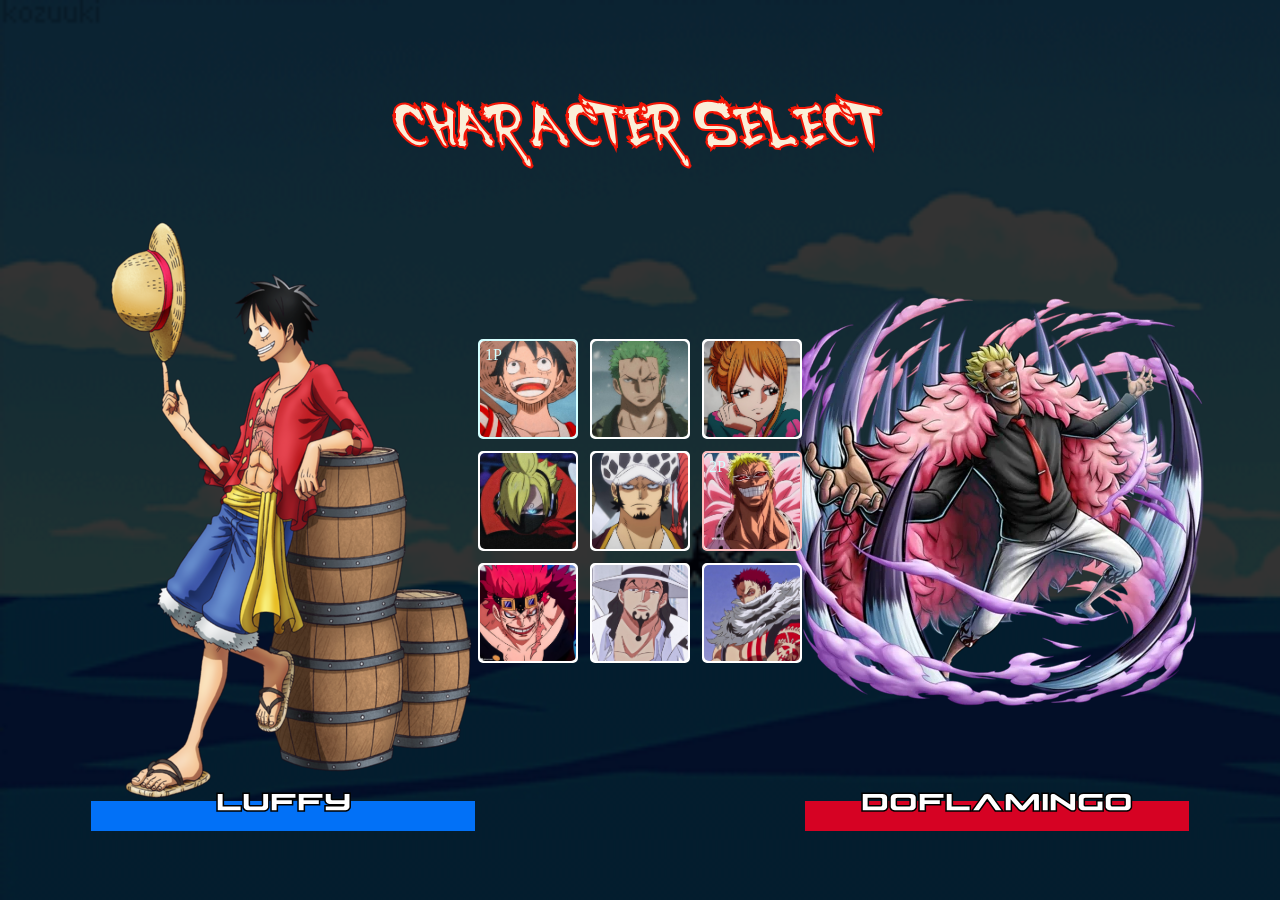
<file: index.html>
<!DOCTYPE html>
<html lang="en">
<head>
  <meta charset="UTF-8">
  <meta http-equiv="X-UA-Compatible" content="IE=edge">
  <meta name="viewport" content="width=device-width, initial-scale=1.0">
  <title>Choose your character</title>
  <link rel="stylesheet" href="./src/css/variaveis.css">
  <link rel="stylesheet" href="./src/css/reset.css">
  <link rel="stylesheet" href="./src/css/fontes.css">
  <link rel="stylesheet" href="./src/css/animacoes.css">
  <link rel="stylesheet" href="./src/css/estilos.css">
  <link rel="stylesheet" href="./src/css/responsivo.css">
</head>
<body>
  <main>
    <header class="cabecalho">
      <h1 class="titulo">Character Select</h1>
    </header>
    <div class="selecao-de-personagens">
      <div class="personagem-grande personagem-jogador-1">
        <img src="./src/imagens/luffy.png" alt="Personagem selecionado jogador 1" id="personagem-jogador-1">
        <div class="nome">
          <h2 id="nome-jogador-1">Luffy</h2>
        </div>
      </div>
      <ul class="lista-de-personagens">
        <li class="personagem selecionado" id="luffy" data-name="Luffy">
          <span class="tag">1P</span>
          <img src="./src/imagens/luffy.jpg" alt="Personagem Luffy">
        </li>

        <li class="personagem" id="zoro" data-name="Zoro">
          <span class="tag">1P</span>
          <img src="./src/imagens/zoro.jpg" alt="Personagem Zoro">
        </li>

        <li class="personagem" id="nami" data-name="Nami">
          <span class="tag">1P</span>
          <img src="./src/imagens/nami.jpg" alt="Personagem Nami">
        </li>

        <li class="personagem" id="sanji" data-name="Sanji">
          <span class="tag">1P</span>
          <img src="./src/imagens/sanji.jpg" alt="Personagem Sanji">
        </li>

        <li class="personagem" id="law" data-name="Trafalgar Law">
          <span class="tag">1P</span>
          <img src="./src/imagens/law.jpg" alt="Personagem Law">
        </li>

        <li class="personagem jogador-2-selecionado" id="doflamingo" data-name="Doflamingo">
          <span class="tag">2P</span>
          <img src="./src/imagens/doflamingo.jpg" alt="Personagem Doflamingo">
        </li>

        <li class="personagem" id="kid" data-name="Eustass Kid">
          <span class="tag">1P</span>
          <img src="./src/imagens/kid.jpg" alt="Personagem Eustass Kid">
        </li>

        <li class="personagem" id="lucci" data-name="Rob Lucci">
          <span class="tag">1P</span>
          <img src="./src/imagens/lucci.jpg" alt="Personagem Lucci">
        </li>

        <li class="personagem" id="katakuri" data-name="Katakuri">
          <span class="tag">1P</span>
          <img src="./src/imagens/katakuri.jpg" alt="Personagem Katakuri">
        </li>

      </ul>
      <div class="personagem-grande personagem-jogador-2">
        <img src="./src/imagens/doflamingo.png" alt="Personagem selecionado jogador 2" id="personagem-jogador-2">
        <div class="nome">
          <h2>Doflamingo</h2>
        </div>

      </div>
    </div>
  </main>
  <script src="./src/js/index.js"></script>
</body>
</html>
</file>
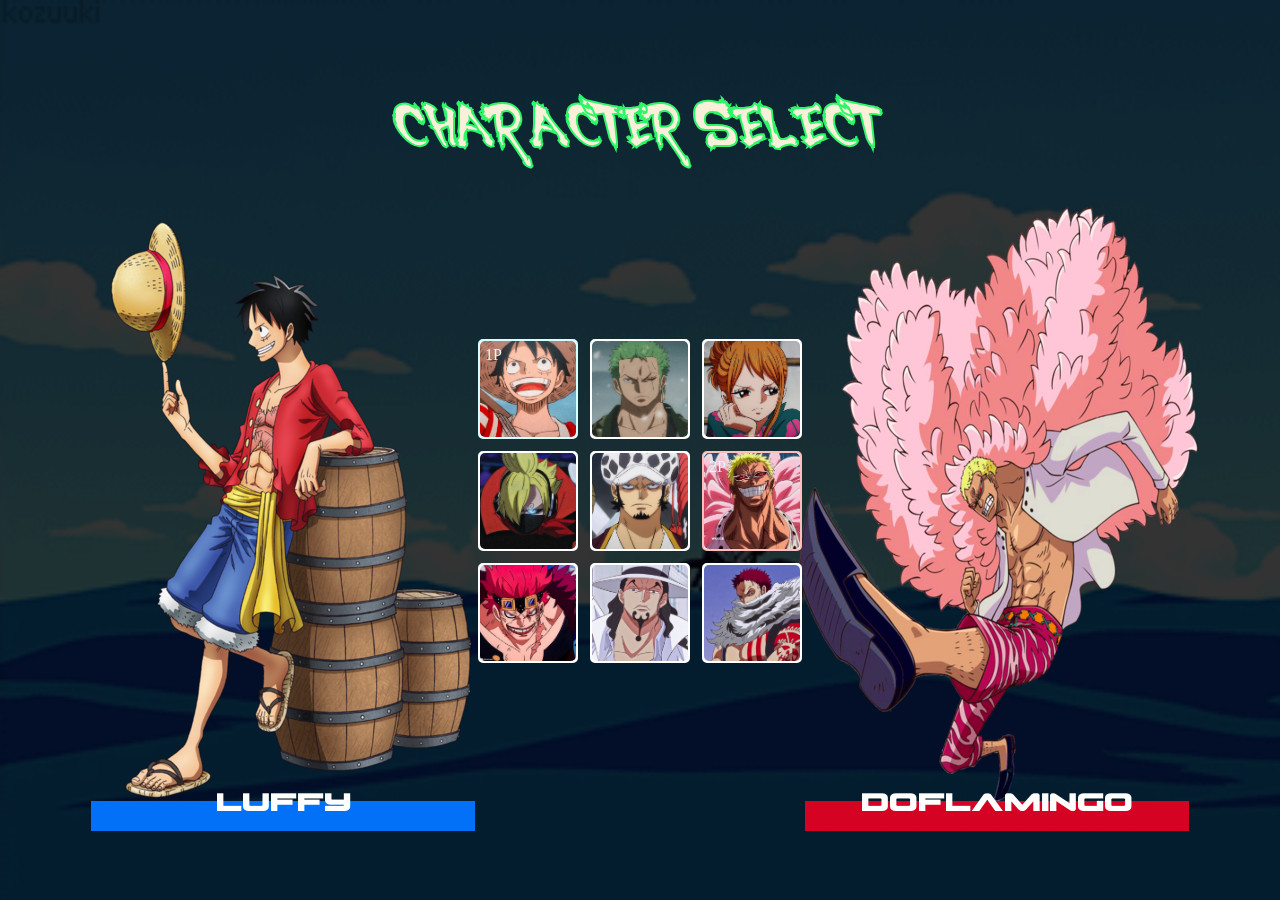
<file: WebSite/index.html>
<!DOCTYPE html>
<html lang="en">
<head>
  <meta charset="UTF-8">
  <meta http-equiv="X-UA-Compatible" content="IE=edge">
  <meta name="viewport" content="width=device-width, initial-scale=1.0">
  <title>Choose your character</title>
  <link rel="stylesheet" href="./src/css/variaveis.css">
  <link rel="stylesheet" href="./src/css/reset.css">
  <link rel="stylesheet" href="./src/css/fontes.css">
  <link rel="stylesheet" href="./src/css/animacoes.css">
  <link rel="stylesheet" href="./src/css/estilos.css">
  <link rel="stylesheet" href="./src/css/responsivo.css">
</head>
<body>
  <main>
    <header class="cabecalho">
      <h1 class="titulo">Character Select</h1>
    </header>
    <div class="selecao-de-personagens">
      <div class="personagem-grande personagem-jogador-1">
        <img src="./src/imagens/luffy.png" alt="Personagem selecionado jogador 1" id="personagem-jogador-1">
        <div class="nome">
          <h2>Luffy</h2>
        </div>
      </div>
      <ul class="lista-de-personagens">
        <li class="personagem selecionado" id="luffy" data-name="Luffy">
          <span class="tag">1P</span>
          <img src="./src/imagens/luffy.jpg" alt="Personagem Luffy">
        </li>

        <li class="personagem" id="zoro" data-name="Zoro">
          <span class="tag">1P</span>
          <img src="./src/imagens/zoro.jpg" alt="Personagem Zoro">
        </li>

        <li class="personagem" id="nami" data-name="Nami">
          <span class="tag">1P</span>
          <img src="./src/imagens/nami.jpg" alt="Personagem Nami">
        </li>

        <li class="personagem" id="sanji" data-name="Sanji">
          <span class="tag">1P</span>
          <img src="./src/imagens/sanji.jpg" alt="Personagem Sanji">
        </li>

        <li class="personagem" id="law" data-name="Trafalgar Law">
          <span class="tag">1P</span>
          <img src="./src/imagens/law.jpg" alt="Personagem Law">
        </li>

        <li class="personagem jogador-2-selecionado" id="doflamingo" data-name="Doflamingo">
          <span class="tag">2P</span>
          <img src="./src/imagens/doflamingo.jpg" alt="Personagem Doflamingo">
        </li>

        <li class="personagem" id="kid" data-name="Eustass Kid">
          <span class="tag">1P</span>
          <img src="./src/imagens/kid.jpg" alt="Personagem Eustass Kid">
        </li>

        <li class="personagem" id="lucci" data-name="Rob Lucci">
          <span class="tag">1P</span>
          <img src="./src/imagens/lucci.jpg" alt="Personagem Lucci">
        </li>

        <li class="personagem" id="katakuri" data-name="Katakuri">
          <span class="tag">1P</span>
          <img src="./src/imagens/katakuri.jpg" alt="Personagem Katakuri">
        </li>

      </ul>
      <div class="personagem-grande personagem-jogador-2">
        <img src="./src/imagens/doflamingo.png" alt="Personagem selecionado jogador 2" id="personagem-jogador-2">
        <div class="nome">
          <h2>Doflamingo</h2>
        </div>

      </div>
    </div>
  </main>
</body>
</html>
</file>
<file: src/css/variaveis.css>
:root {
    --cor-vermelha-principal: #D60223;
    --cor-vermelha-media: #f89284;
    --cor-vermelha-fraca: #ffbebe;

    --cor-marrom-fraco: #ebd5d2;

    --cor-azul-principal: #0271F7;
    --cor-azul-media: #d3ffff;
    --cor-azul-fraca: #8fbff8;

    --cor-roxa-fraca: #c2c2f1;

    --cor-titulo-fraco: #faefd8;
    --cor-titulo-forte: #f31606;

    --cor-padrao: #ffffff;
    --cor-secundaria: #000000;
}
</file>
<file: src/css/fontes.css>
@font-face {
  font-family: 'ssf4';
  src: url('../fontes/SSF4_ABUKET.woff'); 
}

@font-face {
  font-family: 'command';
  src: url('../fontes/PILOT_COMMAND.otf');
}
</file>
<file: src/css/animacoes.css>
@keyframes c-glowing-blue {
    0% {
      box-shadow: 0 0 5px var(--cor-azul-fraca), 0 0 5px var(--cor-azul-fraca), 0 0 15px var(--cor-azul-fraca), 0 0 20px var(--cor-azul-principal), 0 0 10px var(--cor-azul-principal), 0 0 10px var(--cor-azul-principal), 0 0 10px var(--cor-azul-principal), 0 0 10px var(--cor-azul-principal)
    }
  
    to {
      box-shadow: 0 0 2.5px var(--cor-azul-fraca), 0 0 2.5px var(--cor-azul-fraca), 0 0 7.5px var(--cor-azul-fraca), 0 0 10px var(--cor-azul-principal), 0 0 5px var(--cor-azul-principal), 0 0 5px var(--cor-azul-principal), 0 0 5px var(--cor-azul-principal), 0 0 2px var(--cor-azul-principal)
    }
  }
  
  @keyframes c-glowing-red {
    0% {
      box-shadow: 0 0 5px var(--cor-marrom-fraco), 0 0 5px var(--cor-marrom-fraco), 0 0 15px var(--cor-marrom-fraco), 0 0 20px var(--cor-vermelha-principal), 0 0 10px var(--cor-vermelha-principal), 0 0 10px var(--cor-vermelha-principal), 0 0 10px var(--cor-vermelha-principal), 0 0 10px var(--cor-vermelha-principal)
    }
  
    to {
      box-shadow: 0 0 2.5px var(--cor-marrom-fraco), 0 0 2.5px var(--cor-marrom-fraco), 0 0 7.5px var(--cor-marrom-fraco), 0 0 10px var(--cor-vermelha-principal), 0 0 5px var(--cor-vermelha-principal), 0 0 5px var(--cor-vermelha-principal), 0 0 5px var(--cor-vermelha-principal), 0 0 2px var(--cor-vermelha-principal)
    }
  }
  
  @keyframes text-glowing-blue {
    0% {
      text-shadow: 0 0 1px var(--cor-padrao), 0 0 1px var(--cor-padrao), 0 0 1px var(--cor-padrao), 0 0 1px var(--cor-azul-media), 0 0 5px var(--cor-azul-media), 0 0 2px var(--cor-azul-media), 0 0 10px var(--cor-azul-media), 0 0 10px var(--cor-azul-media)
    }
  
    to {
      text-shadow: 0 0 .5px var(--cor-padrao), 0 0 .5px var(--cor-padrao), 0 0 .5px var(--cor-padrao), 0 0 .5px var(--cor-azul-media), 0 0 5px var(--cor-azul-media), 0 0 .5px var(--cor-azul-media), 0 0 5px var(--cor-azul-media), 0 0 2px var(--cor-azul-media)
    }
  }
  
  @keyframes text-glowing-red {
    0% {
      text-shadow: 0 0 1px var(--cor-marrom-fraco), 0 0 1px var(--cor-marrom-fraco), 0 0 1px var(--cor-marrom-fraco), 0 0 1px var(--cor-vermelha-fraca), 0 0 5px var(--cor-vermelha-fraca), 0 0 2px var(--cor-vermelha-fraca), 0 0 10px var(--cor-vermelha-fraca), 0 0 10px var(--cor-vermelha-fraca)
    }
  
    to {
      text-shadow: 0 0 .5px var(--cor-marrom-fraco), 0 0 .5px var(--cor-marrom-fraco), 0 0 .5px var(--cor-marrom-fraco), 0 0 .5px var(--cor-vermelha-fraca), 0 0 5px var(--cor-vermelha-fraca), 0 0 .5px var(--cor-vermelha-fraca), 0 0 5px var(--cor-vermelha-fraca), 0 0 2px var(--cor-vermelha-fraca)
    }
  }
</file>
<file: src/css/estilos.css>
body{
    font-family: 'ssf4', Courier, monospace;
    background: var(--cor-secundaria);
}

body::before{
    content: '';
    background-image: url("../imagens/mar.gif");
    background-repeat: no-repeat;
    background-size: cover;
    position: absolute;
    width: 100%;
    height: 100%;
    opacity: 0.2;
}

main{
    min-height: 100vh;
    display: flex;
    flex-direction: column;
    justify-content: center;
}

.cabecalho{
    z-index: 1;
    display: flex;
    justify-content: center;
}

.cabecalho .titulo{
    color: var(--cor-titulo-fraco);
    text-transform: uppercase;
    font-size: 52px;
    line-height: 102px;
    -webkit-text-stroke: 2px var(--cor-titulo-forte);
}

.selecao-de-personagens{
    display: flex;
    align-items: center;
    justify-content: center;
}

.selecao-de-personagens .personagem-grande{
    text-align: center;
    width: 30%;
    height: 70vh;
    position: relative;
}

.selecao-de-personagens .personagem-grande img{
    position: absolute;
    left: 50%;
    top: 50%;
    transform: translate(-50%, -50%);
}

.selecao-de-personagens .personagem-grande .nome::before{
    content: '';
    height: 30px;
    width: 100%;
    position: absolute;
    bottom: -15px;
    left: 0;
}

.selecao-de-personagens .personagem-grande .nome h2{
    -webkit-text-stroke-width: 1.5px; /* largura da borda */
    -webkit-text-stroke-color: #000; /* cor da borda */
    color: var(--cor-padrao);
    font-family: 'command', sans-serif;
    position: absolute;
    bottom: 0;
    width: 100%;
    font-size: 27px;
}

.selecao-de-personagens .personagem-grande.personagem-jogador-1 .nome::before{
    background-color: var(--cor-azul-principal);
}

.selecao-de-personagens .personagem-grande.personagem-jogador-2 .nome::before{
    background-color: var(--cor-vermelha-principal);
}

.selecao-de-personagens .lista-de-personagens{
    display: flex;
    flex-wrap: wrap;
    max-width: 600px;
    justify-content: center;
    gap: 12px;
}

.selecao-de-personagens .lista-de-personagens .personagem{
    border: 2px solid var(--cor-padrao);
    background-color: var(--cor-padrao);
    width: 30%;
    height: 160px;
    cursor: pointer;
    z-index: 2;
    border-radius: 5px;
    position: relative;
    transition: 0.15s ease-in-out;
}

.selecao-de-personagens .lista-de-personagens .personagem img{
    width: 100%;
    height: 100%;
    border-radius: 5px;
}

.selecao-de-personagens .lista-de-personagens .personagem.selecionado{
    border: 2px solid var(--cor-azul-media);
    animation: c-glowing-blue .3s ease-in-out infinite;
    animation-direction: alternate;
}

.selecao-de-personagens .lista-de-personagens .personagem:hover{
    animation: c-glowing-blue .3s ease-in-out infinite;
    animation-direction: alternate;
    transform: scale(1.07);
    z-index: 2;
}

.selecao-de-personagens .lista-de-personagens .personagem.jogador-2-selecionado{
    border: 2px solid var(--cor-vermelha-fraca);
    animation: c-glowing-red .3s ease-in-out infinite;
    animation-direction: alternate;
}

.selecao-de-personagens .lista-de-personagens .personagem.jogador-2-selecionado:hover{
    animation: c-glowing-red .3s ease-in-out infinite;
    animation-direction: alternate; 
}

.selecao-de-personagens .lista-de-personagens .personagem .tag{
    display: none;
    font-family: 'Times New Roman', Times, serif;
    position: absolute;
    top: 5px;
    left: 5px;
    color: var(--cor-azul-media);
    transition: opacity .3 ease-in-out;
    animation: text-glowing-blue .3s ease-in-out infinite;
    animation-direction: alternate;
}

.selecao-de-personagens .lista-de-personagens .personagem.selecionado .tag{
    display: block;
    animation: text-glowing-blue .3s ease-in-out infinite;
    animation-direction: alternate;
}

.selecao-de-personagens .lista-de-personagens .personagem.jogador-2-selecionado .tag{
    display: block;
    animation: text-glowing-red .3s ease-in-out infinite;
    animation-direction: alternate;
}
</file>
<file: src/css/responsivo.css>
@media (max-width: 1280px){
    .cabecalho .titulo{
        font-size: 40px;
    }
    .selecao-de-personagens .lista-de-personagens{
        max-width: 330px;
    }
    .selecao-de-personagens .lista-de-personagens .personagem{
        width: 100px;
        height: 100px;
    }
}

@media (max-width: 767px){
    body::before{
        background-image: url("../imagens/bg-mobile.jpg");
        background-repeat: no-repeat;
        background-size: cover;
        background-position: center;
        opacity: 1;
    }
    main{
        padding: 0 5px;
        justify-content: start;

    }

    .cabecalho .titulo{
        font-size: 22px;
    }

    .selecao-de-personagens .personagem-grande{
        display: none;
    }
}

@media (max-width:360px){
    .cabecalho .titulo{
        font-size: 19px;
    }
}
</file>
<file: WebSite/src/css/variaveis.css>
:root {
    --cor-vermelha-principal: #D60223;
    --cor-vermelha-media: #f89284;
    --cor-vermelha-fraca: #ffbebe;

    --cor-marrom-fraco: #ebd5d2;

    --cor-azul-principal: #0271F7;
    --cor-azul-media: #d3ffff;
    --cor-azul-fraca: #8fbff8;

    --cor-roxa-fraca: #c2c2f1;

    --cor-titulo-fraco: #faefd8;
    --cor-titulo-forte: #2cf769;

    --cor-padrao: #ffffff;
    --cor-secundaria: #000000;
}
</file>
<file: WebSite/src/css/fontes.css>
@font-face {
  font-family: 'ssf4';
  src: url('../fontes/SSF4_ABUKET.woff'); 
}

@font-face {
  font-family: 'command';
  src: url('../fontes/PILOT_COMMAND.otf');
}
</file>
<file: WebSite/src/css/animacoes.css>
@keyframes c-glowing-blue {
    0% {
      box-shadow: 0 0 5px var(--cor-azul-fraca), 0 0 5px var(--cor-azul-fraca), 0 0 15px var(--cor-azul-fraca), 0 0 20px var(--cor-azul-principal), 0 0 10px var(--cor-azul-principal), 0 0 10px var(--cor-azul-principal), 0 0 10px var(--cor-azul-principal), 0 0 10px var(--cor-azul-principal)
    }
  
    to {
      box-shadow: 0 0 2.5px var(--cor-azul-fraca), 0 0 2.5px var(--cor-azul-fraca), 0 0 7.5px var(--cor-azul-fraca), 0 0 10px var(--cor-azul-principal), 0 0 5px var(--cor-azul-principal), 0 0 5px var(--cor-azul-principal), 0 0 5px var(--cor-azul-principal), 0 0 2px var(--cor-azul-principal)
    }
  }
  
  @keyframes c-glowing-red {
    0% {
      box-shadow: 0 0 5px var(--cor-marrom-fraco), 0 0 5px var(--cor-marrom-fraco), 0 0 15px var(--cor-marrom-fraco), 0 0 20px var(--cor-vermelha-principal), 0 0 10px var(--cor-vermelha-principal), 0 0 10px var(--cor-vermelha-principal), 0 0 10px var(--cor-vermelha-principal), 0 0 10px var(--cor-vermelha-principal)
    }
  
    to {
      box-shadow: 0 0 2.5px var(--cor-marrom-fraco), 0 0 2.5px var(--cor-marrom-fraco), 0 0 7.5px var(--cor-marrom-fraco), 0 0 10px var(--cor-vermelha-principal), 0 0 5px var(--cor-vermelha-principal), 0 0 5px var(--cor-vermelha-principal), 0 0 5px var(--cor-vermelha-principal), 0 0 2px var(--cor-vermelha-principal)
    }
  }
  
  @keyframes text-glowing-blue {
    0% {
      text-shadow: 0 0 1px var(--cor-padrao), 0 0 1px var(--cor-padrao), 0 0 1px var(--cor-padrao), 0 0 1px var(--cor-azul-media), 0 0 5px var(--cor-azul-media), 0 0 2px var(--cor-azul-media), 0 0 10px var(--cor-azul-media), 0 0 10px var(--cor-azul-media)
    }
  
    to {
      text-shadow: 0 0 .5px var(--cor-padrao), 0 0 .5px var(--cor-padrao), 0 0 .5px var(--cor-padrao), 0 0 .5px var(--cor-azul-media), 0 0 5px var(--cor-azul-media), 0 0 .5px var(--cor-azul-media), 0 0 5px var(--cor-azul-media), 0 0 2px var(--cor-azul-media)
    }
  }
  
  @keyframes text-glowing-red {
    0% {
      text-shadow: 0 0 1px var(--cor-marrom-fraco), 0 0 1px var(--cor-marrom-fraco), 0 0 1px var(--cor-marrom-fraco), 0 0 1px var(--cor-vermelha-fraca), 0 0 5px var(--cor-vermelha-fraca), 0 0 2px var(--cor-vermelha-fraca), 0 0 10px var(--cor-vermelha-fraca), 0 0 10px var(--cor-vermelha-fraca)
    }
  
    to {
      text-shadow: 0 0 .5px var(--cor-marrom-fraco), 0 0 .5px var(--cor-marrom-fraco), 0 0 .5px var(--cor-marrom-fraco), 0 0 .5px var(--cor-vermelha-fraca), 0 0 5px var(--cor-vermelha-fraca), 0 0 .5px var(--cor-vermelha-fraca), 0 0 5px var(--cor-vermelha-fraca), 0 0 2px var(--cor-vermelha-fraca)
    }
  }
</file>
<file: WebSite/src/css/estilos.css>
body{
    font-family: 'ssf4', Courier, monospace;
    background: var(--cor-secundaria);
}

body::before{
    content: '';
    background-image: url("../imagens/mar.gif");
    background-repeat: no-repeat;
    background-size: cover;
    position: absolute;
    width: 100%;
    height: 100%;
    opacity: 0.2;
}

main{
    min-height: 100vh;
    display: flex;
    flex-direction: column;
    justify-content: center;
}

.cabecalho{
    z-index: 1;
    display: flex;
    justify-content: center;
}

.cabecalho .titulo{
    color: var(--cor-titulo-fraco);
    text-transform: uppercase;
    font-size: 52px;
    line-height: 102px;
    -webkit-text-stroke: 2px var(--cor-titulo-forte);
}

.selecao-de-personagens{
    display: flex;
    align-items: center;
    justify-content: center;
}

.selecao-de-personagens .personagem-grande{
    text-align: center;
    width: 30%;
    height: 70vh;
    position: relative;
}

.selecao-de-personagens .personagem-grande img{
    position: absolute;
    left: 50%;
    top: 50%;
    transform: translate(-50%, -50%);
}

.selecao-de-personagens .personagem-grande .nome::before{
    content: '';
    height: 30px;
    width: 100%;
    position: absolute;
    bottom: -15px;
    left: 0;
}

.selecao-de-personagens .personagem-grande .nome h2{
    color: var(--cor-padrao);
    font-family: 'command', sans-serif;
    position: absolute;
    bottom: 0;
    width: 100%;
    font-size: 27px;
}

.selecao-de-personagens .personagem-grande.personagem-jogador-1 .nome::before{
    background-color: var(--cor-azul-principal);
}

.selecao-de-personagens .personagem-grande.personagem-jogador-2 .nome::before{
    background-color: var(--cor-vermelha-principal);
}

.selecao-de-personagens .lista-de-personagens{
    display: flex;
    flex-wrap: wrap;
    max-width: 600px;
    justify-content: center;
    gap: 12px;
}

.selecao-de-personagens .lista-de-personagens .personagem{
    border: 2px solid var(--cor-padrao);
    background-color: var(--cor-padrao);
    width: 30%;
    height: 160px;
    cursor: pointer;
    z-index: 2;
    border-radius: 5px;
    position: relative;
    transition: 0.15s ease-in-out;
}

.selecao-de-personagens .lista-de-personagens .personagem img{
    width: 100%;
    height: 100%;
    border-radius: 5px;
}

.selecao-de-personagens .lista-de-personagens .personagem.selecionado{
    border: 2px solid var(--cor-azul-media);
    animation: c-glowing-blue .3s ease-in-out infinite;
    animation-direction: alternate;
}

.selecao-de-personagens .lista-de-personagens .personagem:hover{
    animation: c-glowing-blue .3s ease-in-out infinite;
    animation-direction: alternate;
    transform: scale(1.07);
    z-index: 2;
}

.selecao-de-personagens .lista-de-personagens .personagem.jogador-2-selecionado{
    border: 2px solid var(--cor-vermelha-fraca);
    animation: c-glowing-red .3s ease-in-out infinite;
    animation-direction: alternate;
}

.selecao-de-personagens .lista-de-personagens .personagem.jogador-2-selecionado:hover{
    animation: c-glowing-red .3s ease-in-out infinite;
    animation-direction: alternate; 
}

.selecao-de-personagens .lista-de-personagens .personagem .tag{
    display: none;
    font-family: 'Times New Roman', Times, serif;
    position: absolute;
    top: 5px;
    left: 5px;
    color: var(--cor-azul-media);
    transition: opacity .3 ease-in-out;
    animation: text-glowing-blue .3s ease-in-out infinite;
    animation-direction: alternate;
}

.selecao-de-personagens .lista-de-personagens .personagem.selecionado .tag{
    display: block;
    animation: text-glowing-blue .3s ease-in-out infinite;
    animation-direction: alternate;
}

.selecao-de-personagens .lista-de-personagens .personagem.jogador-2-selecionado .tag{
    display: block;
    animation: text-glowing-red .3s ease-in-out infinite;
    animation-direction: alternate;
}
</file>
<file: WebSite/src/css/responsivo.css>
@media (max-width: 1280px){
    .cabecalho .titulo{
        font-size: 40px;
    }
    .selecao-de-personagens .lista-de-personagens{
        max-width: 330px;
    }
    .selecao-de-personagens .lista-de-personagens .personagem{
        width: 100px;
        height: 100px;
    }
}

@media (max-width: 767px){
    body::before{
        background-image: url("../imagens/bg-mobile.jpg");
        background-repeat: no-repeat;
        background-size: cover;
        background-position: center;
        opacity: 1;
    }
    main{
        padding: 0 5px;
        justify-content: start;

    }

    .cabecalho .titulo{
        font-size: 22px;
    }

    .selecao-de-personagens .personagem-grande{
        display: none;
    }
}

@media (max-width:360px){
    .cabecalho .titulo{
        font-size: 19px;
    }
}
</file>
